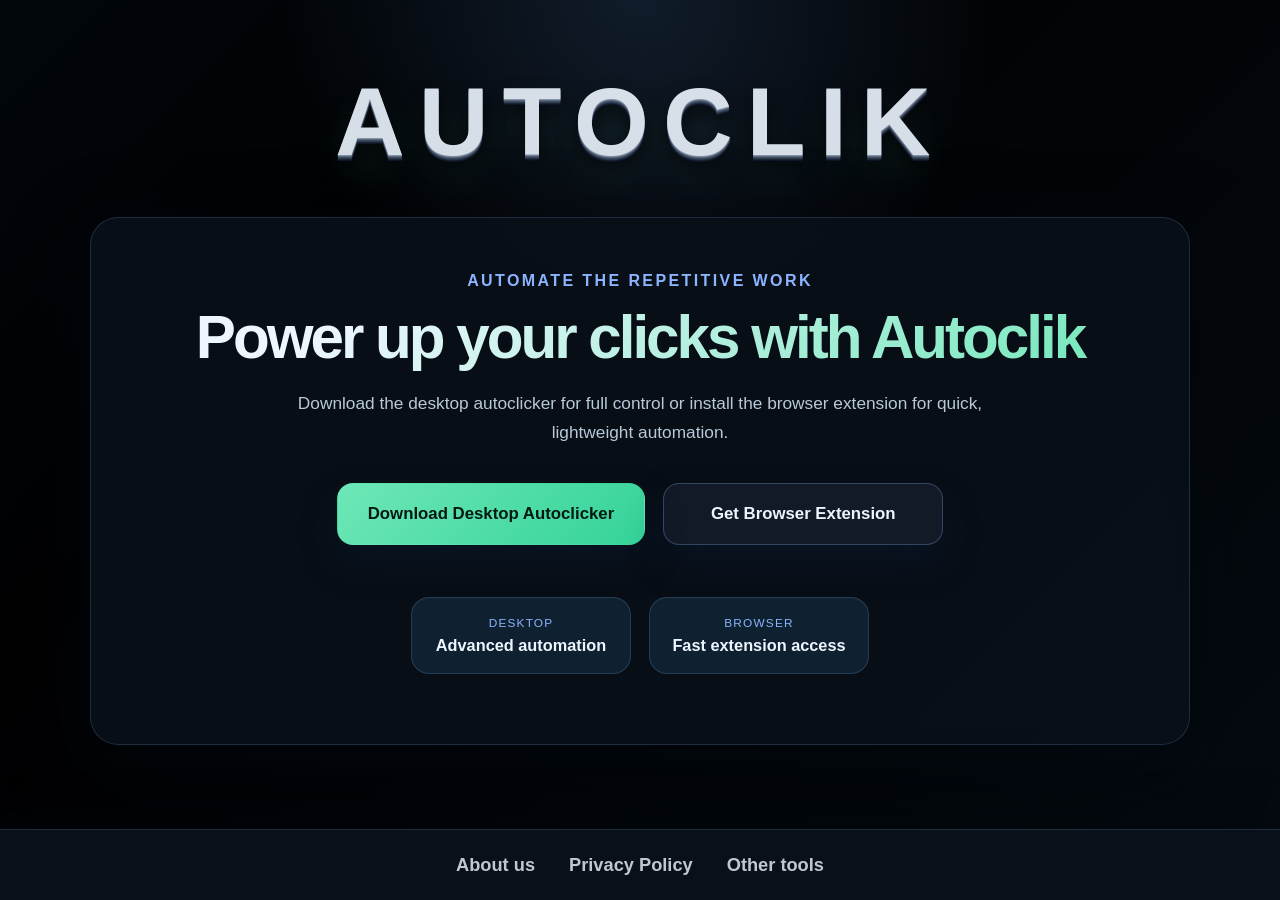
<file: index.html>
<!DOCTYPE html>
<html lang="en">
  <head>
        <!-- Google tag (gtag.js) -->
    <script async src="https://www.googletagmanager.com/gtag/js?id=G-MLZ7S44E8L"></script>
    <script>
      window.dataLayer = window.dataLayer || [];
      function gtag(){dataLayer.push(arguments);}
      gtag('js', new Date());

      gtag('config', 'G-MLZ7S44E8L');
    </script>
    <meta charset="UTF-8" />
    <meta name="viewport" content="width=device-width, initial-scale=1.0" />
    
    <!-- Primary SEO Meta Tags -->
    <title>Autoclik | Desktop AutoClicker & Browser Extension</title>
    <meta name="description" content="Download the Autoclik desktop autoclicker for Windows or install the lightweight browser extension. Fast, secure, zero-dependency automation." />
    <meta name="keywords" content="autoclicker, auto clicker, browser extension, desktop automation, fast clicker, windows autoclicker, automatic mouse clicker" />
    <meta name="author" content="Răducu-Alin Stratu" />
    
    <!-- Open Graph / Social Sharing -->
    <meta property="og:type" content="website" />
    <meta property="og:url" content="https://autoclik.net/" />
    <meta property="og:title" content="Autoclik | Desktop & Browser Automation" />
    <meta property="og:description" content="Download the Autoclik desktop autoclicker for Windows or install the lightweight browser extension." />
    <!-- You can upload a 1200x630 promo image later and link it here -->
    <meta property="og:image" content="https://autoclik.net/og-image.png" />

    <!-- Favicon -->
    <link rel="icon" href="/icon.ico" type="image/x-icon" />
    <link rel="shortcut icon" href="/icon.ico" type="image/x-icon" />

    <link rel="stylesheet" href="styles.css" />
  </head>
  
  <body>
    <!-- Centered, large logo -->
    <header class="site-header animated-section">
      <div class="logo-large" aria-label="Logo placeholder">AUTOCLIK</div>
    </header>

    <!-- Content shell with delayed animation -->
    <div class="page-shell animated-section shell-delay">
      <main class="hero">
        <div class="hero-content delayed-content">
          <p class="eyebrow">AUTOMATE THE REPETITIVE WORK</p>
          <h1>Power up your clicks with Autoclik</h1>
          <p class="subtitle">
            Download the desktop autoclicker for full control or install the browser
            extension for quick, lightweight automation.
          </p>

          <div class="cta-group" aria-label="Autoclik download options">
            <a
              class="cta-button cta-primary"
              href="./downloads/autoclik-desktop.zip"
              download="autoclik-desktop.zip"
            >
              Download Desktop Autoclicker
            </a>
              <a
                class="cta-button cta-secondary"
                href="https://chromewebstore.google.com/detail/autoclik-web/aenahkjaijpijppphohdfklacibhgfpm"
                target="_blank"
                rel="noopener noreferrer"
              >
                Get Browser Extension
              </a>

          </div>

          <div class="feature-panel" aria-label="Autoclik features">
            <div class="feature-item">
              <span class="feature-label">Desktop</span>
              <strong>Advanced automation</strong>
            </div>
            <div class="feature-item">
              <span class="feature-label">Browser</span>
              <strong>Fast extension access</strong>
            </div>
          </div>
        </div>
      </main>
    </div>

    <!-- Navigation moved to the bottom -->
    <footer class="bottom-nav animated-section nav-delay">
      <a href="about.html">About us</a>
      <a href="privacy.html">Privacy Policy</a>
      <a href="https://www.image-cut.com" target="_blank" rel="noopener noreferrer">Other tools</a>
    </footer>
  </body>
</html>
</file>
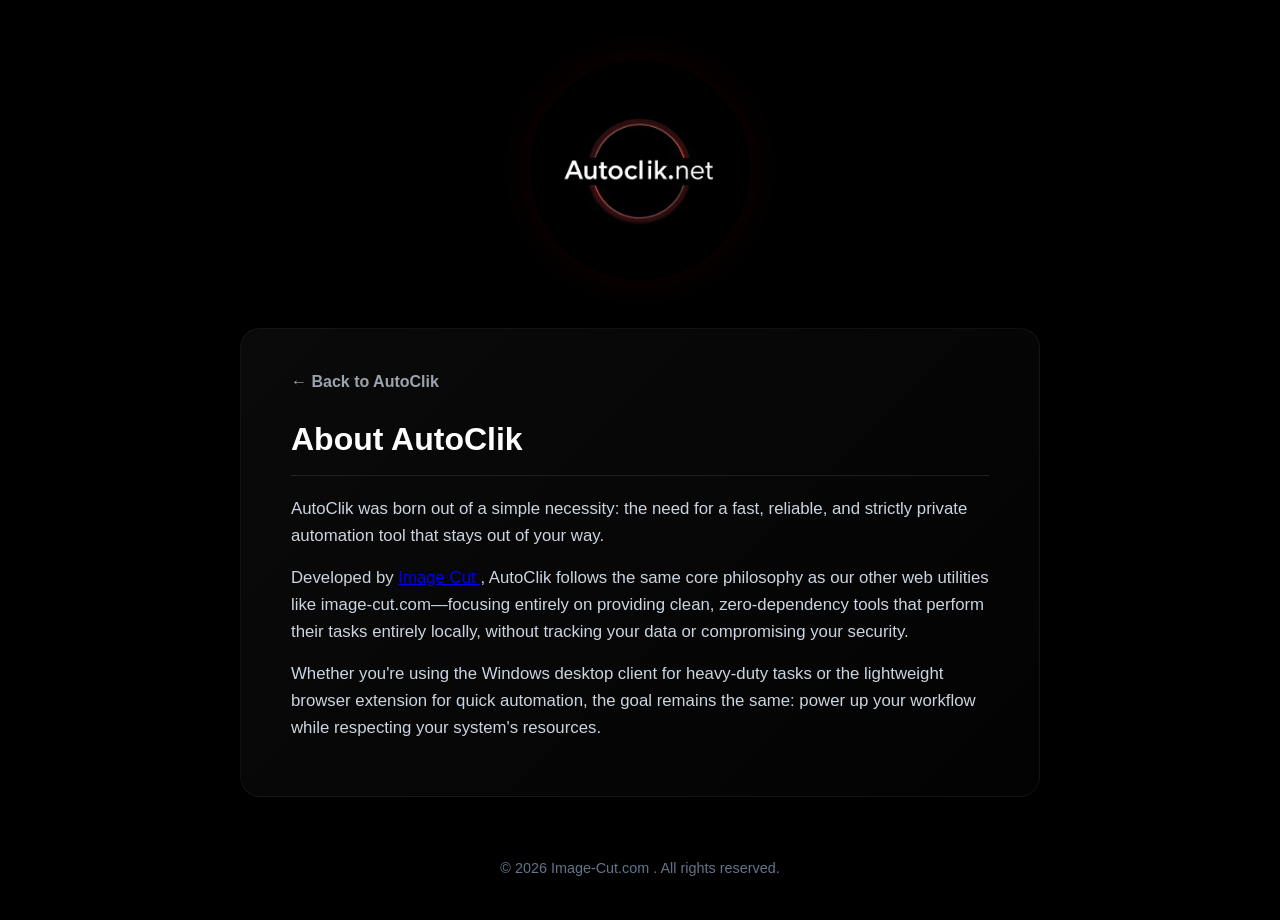
<file: about.html>
<!DOCTYPE html>
<html lang="en">
<head>
      <!-- Google tag (gtag.js) -->
    <script async src="https://www.googletagmanager.com/gtag/js?id=G-MLZ7S44E8L"></script>
    <script>
      window.dataLayer = window.dataLayer || [];
      function gtag(){dataLayer.push(arguments);}
      gtag('js', new Date());

      gtag('config', 'G-MLZ7S44E8L');
    </script>
  <meta charset="UTF-8">
  <meta name="viewport" content="width=device-width, initial-scale=1.0">
  
  <!-- Primary SEO Meta Tags -->
  <title>About Us | Autoclik</title>
  <meta name="description" content="Learn more about Autoclik and the development behind our lightweight, privacy-focused automation tools." />
  <meta name="author" content="Răducu-Alin Stratu" />
  
  <!-- Open Graph / Social Sharing -->
  <meta property="og:type" content="website" />
  <meta property="og:url" content="https://autoclik.net/about" />
  <meta property="og:title" content="About Us | Autoclik" />
  <meta property="og:description" content="Learn more about Autoclik and our lightweight automation tools." />
  <meta property="og:image" content="https://autoclik.net/og-image.png" />

  <!-- Favicon -->
  <link rel="icon" href="/icon.ico" type="image/x-icon" />
  <link rel="shortcut icon" href="/icon.ico" type="image/x-icon" />

  <style>
    * { box-sizing: border-box; margin: 0; padding: 0; }
    
    body {
      font-family: 'Segoe UI', Tahoma, Geneva, Verdana, sans-serif;
      background-color: #000000; /* Fully black background */
      color: #e2e8f0;
      min-height: 100vh;
      display: flex;
      flex-direction: column;
      align-items: center;
      padding: 40px 20px;
      line-height: 1.6;
    }

    header {
      text-align: center;
      margin-bottom: 40px;
      margin-top: 20px;
    }

    /* Styles for the new image logo */
    .logo-image {
      max-width: 220px;
      height: auto;
      border-radius: 50%; /* Smooths the edges of the square image file */
      box-shadow: 0 0 40px rgba(139, 0, 0, 0.15); /* Adds a very faint red glow to match the logo ring */
    }

    /* Frosted Glass Document Container */
    .glass-container {
      background: linear-gradient(135deg, rgba(255, 255, 255, 0.04), rgba(255, 255, 255, 0.01));
      backdrop-filter: blur(16px);
      -webkit-backdrop-filter: blur(16px);
      border: 1px solid rgba(255, 255, 255, 0.05);
      border-radius: 20px;
      padding: 40px 50px;
      width: 100%;
      max-width: 800px;
      box-shadow: 0 15px 35px -10px rgba(0, 0, 0, 0.9);
      margin-bottom: 60px;
    }

    .glass-container h1 {
      font-size: 2rem;
      color: #ffffff;
      margin-bottom: 20px;
      border-bottom: 1px solid rgba(255,255,255,0.1);
      padding-bottom: 10px;
    }

    .glass-container p {
      color: #cbd5e1;
      font-size: 1.05rem;
      margin-bottom: 15px;
    }

    .back-link {
      display: inline-block;
      margin-bottom: 20px;
      color: #9ca3af;
      text-decoration: none;
      font-weight: 600;
      transition: color 0.2s;
    }

    .back-link:hover {
      color: #ffffff;
    }

    footer {
      margin-top: auto;
      text-align: center;
      color: #64748b;
      font-size: 0.9rem;
    }

    /* Mobile responsiveness */
    @media (max-width: 600px) {
      .glass-container { padding: 30px 20px; }
      h1 { font-size: 1.75rem; }
    }
  </style>
</head>
<body>

  <header>
    <!-- Replacing the text placeholder with your image asset -->
    <img src="Icons/Logo Autoclik.jpg" alt="Autoclik Logo" class="logo-image">
  </header>

  <main class="glass-container">
    <a href="index.html" class="back-link">&larr; Back to AutoClik</a>

    <h1>About AutoClik</h1>
    <p>AutoClik was born out of a simple necessity: the need for a fast, reliable, and strictly private automation tool that stays out of your way.</p>
    
    <p>Developed by <a href = "www.image-cut.com" target = "_blank"> Image Cut </a>, AutoClik follows the same core philosophy as our other web utilities like image-cut.com—focusing entirely on providing clean, zero-dependency tools that perform their tasks entirely locally, without tracking your data or compromising your security.</p>

    <p>Whether you're using the Windows desktop client for heavy-duty tasks or the lightweight browser extension for quick automation, the goal remains the same: power up your workflow while respecting your system's resources.</p>
  </main>

  <footer>
    <p>&copy; 2026 Image-Cut.com . All rights reserved.</p>
  </footer>

</body>
</html>
</file>
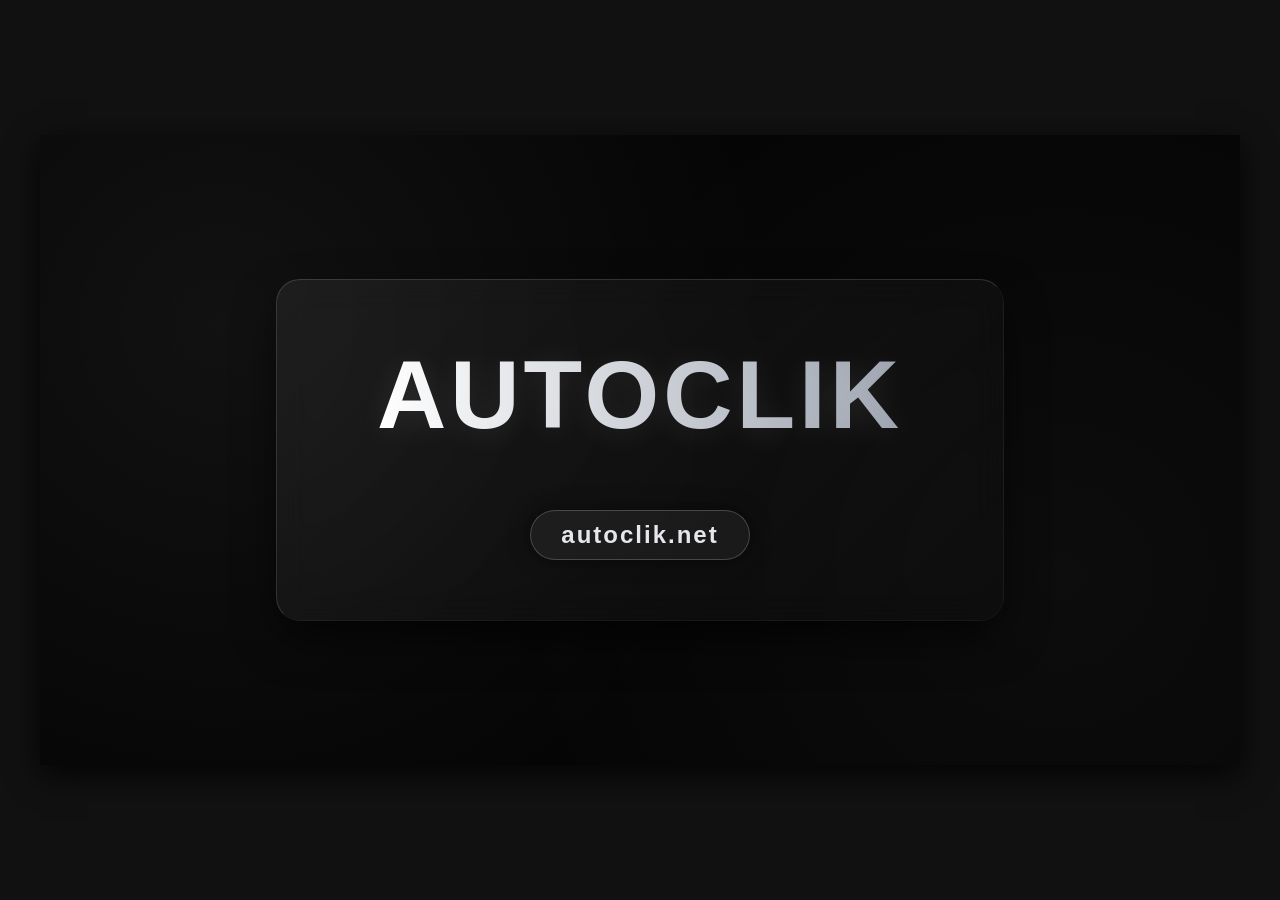
<file: og-generator.html>
<!DOCTYPE html>
<html lang="en">
<head>
    <!-- Google tag (gtag.js) -->
  <script async src="https://www.googletagmanager.com/gtag/js?id=G-MLZ7S44E8L"></script>
  <script>
    window.dataLayer = window.dataLayer || [];
    function gtag(){dataLayer.push(arguments);}
    gtag('js', new Date());

    gtag('config', 'G-MLZ7S44E8L');
  </script>
    <meta charset="UTF-8">
  <title>Autoclik</title>
  <style>
    * { box-sizing: border-box; margin: 0; padding: 0; }
    
    body {
      background-color: #111;
      display: flex;
      align-items: center;
      justify-content: center;
      min-height: 100vh;
      font-family: 'Segoe UI', Tahoma, Geneva, Verdana, sans-serif;
    }

    .og-image {
      width: 1200px;
      height: 630px;
      position: relative;
      background-color: #050505; /* Deep dark background */
      background-image: 
        /* Subtle neutral gray/silver glows for depth without color */
        radial-gradient(circle at 15% 30%, rgba(255, 255, 255, 0.05), transparent 50%),
        radial-gradient(circle at 85% 70%, rgba(255, 255, 255, 0.03), transparent 50%);
      display: flex;
      flex-direction: column;
      align-items: center;
      justify-content: center;
      overflow: hidden;
      box-shadow: 0 10px 30px rgba(0,0,0,0.8);
    }

    .glass-card {
      background: linear-gradient(135deg, rgba(255, 255, 255, 0.06), rgba(255, 255, 255, 0.01));
      backdrop-filter: blur(16px);
      -webkit-backdrop-filter: blur(16px);
      
      /* Clean, stark white/gray glass edges */
      border-top: 1px solid rgba(255, 255, 255, 0.15);
      border-left: 1px solid rgba(255, 255, 255, 0.15);
      border-right: 1px solid rgba(255, 255, 255, 0.03);
      border-bottom: 1px solid rgba(255, 255, 255, 0.03);
      
      border-radius: 24px;
      padding: 60px 100px;
      text-align: center;
      box-shadow: 0 20px 50px -10px rgba(0, 0, 0, 0.8);
    }

    h1 {
      font-size: 6rem;
      font-weight: 800;
      letter-spacing: 4px;
      text-transform: uppercase;
      /* Silver gradient text */
      background: linear-gradient(to right, #ffffff, #9ca3af);
      -webkit-background-clip: text;
      background-clip: text;
      -webkit-text-fill-color: transparent;
      margin-bottom: 20px;
      text-shadow: 0 4px 30px rgba(255,255,255,0.1);
    }

    p {
      color: #9ca3af;
      font-size: 2.2rem;
      font-weight: 500;
      letter-spacing: 1px;
    }

    .url {
      margin-top: 40px;
      display: inline-block;
      padding: 10px 30px;
      background: rgba(255, 255, 255, 0.05);
      border: 1px solid rgba(255, 255, 255, 0.2);
      color: #e5e7eb;
      border-radius: 50px;
      font-size: 1.5rem;
      font-weight: 700;
      letter-spacing: 2px;
      box-shadow: 0 0 20px rgba(0, 0, 0, 0.5);
    }
  </style>
</head>
<body>

  <div class="og-image">
    <div class="glass-card">
      <h1>AutoClik</h1>
     
      <div class="url">autoclik.net</div>
    </div>
  </div>

</body>
</html>
</file>
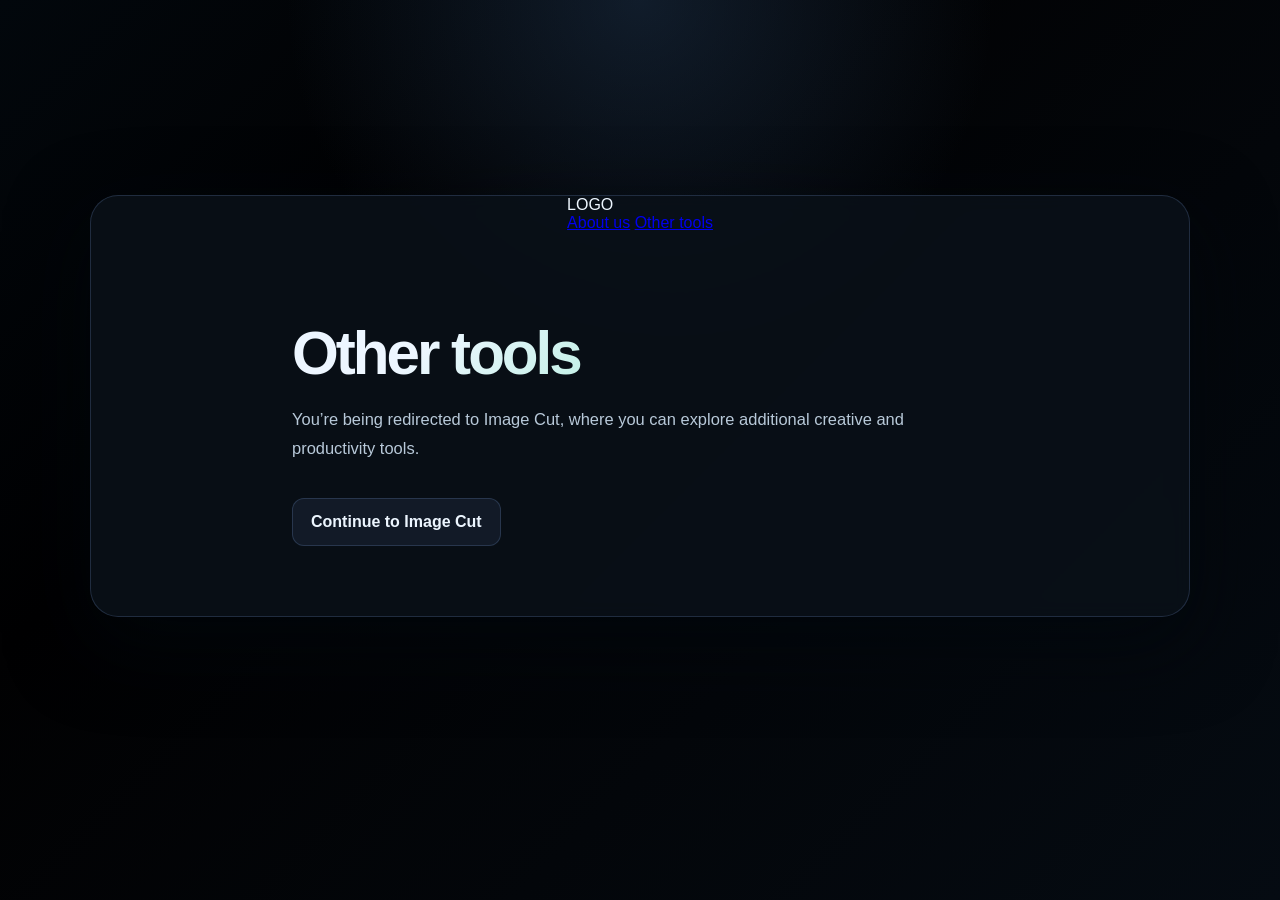
<file: other-tools.html>
<!DOCTYPE html>
<html lang="en">
  <head>
      <!-- Google tag (gtag.js) -->
  <script async src="https://www.googletagmanager.com/gtag/js?id=G-MLZ7S44E8L"></script>
  <script>
    window.dataLayer = window.dataLayer || [];
    function gtag(){dataLayer.push(arguments);}
    gtag('js', new Date());

    gtag('config', 'G-MLZ7S44E8L');
  </script>
    <meta charset="UTF-8" />
    <meta name="viewport" content="width=device-width, initial-scale=1.0" />
    <title>Other tools | Autoclik</title>
    <link rel="stylesheet" href="styles.css" />
    <meta http-equiv="refresh" content="2;url=https://www.image-cut.com" />
  </head>
  <body>
    <div class="page-shell">
      <header class="site-header">
        <div class="top-banner">
          <div class="logo-slot" aria-label="Logo placeholder">LOGO</div>

          <nav class="main-nav" aria-label="Main navigation">
            <a href="about.html">About us</a>
            <a href="other-tools.html">Other tools</a>
          </nav>
        </div>
      </header>

      <main class="page-content">
        <h1>Other tools</h1>
        <p>
          You’re being redirected to Image Cut, where you can explore additional
          creative and productivity tools.
        </p>
        <a class="link-card" href="https://www.image-cut.com" target="_blank" rel="noreferrer">
          Continue to Image Cut
        </a>
      </main>
    </div>
  </body>
</html>
</file>
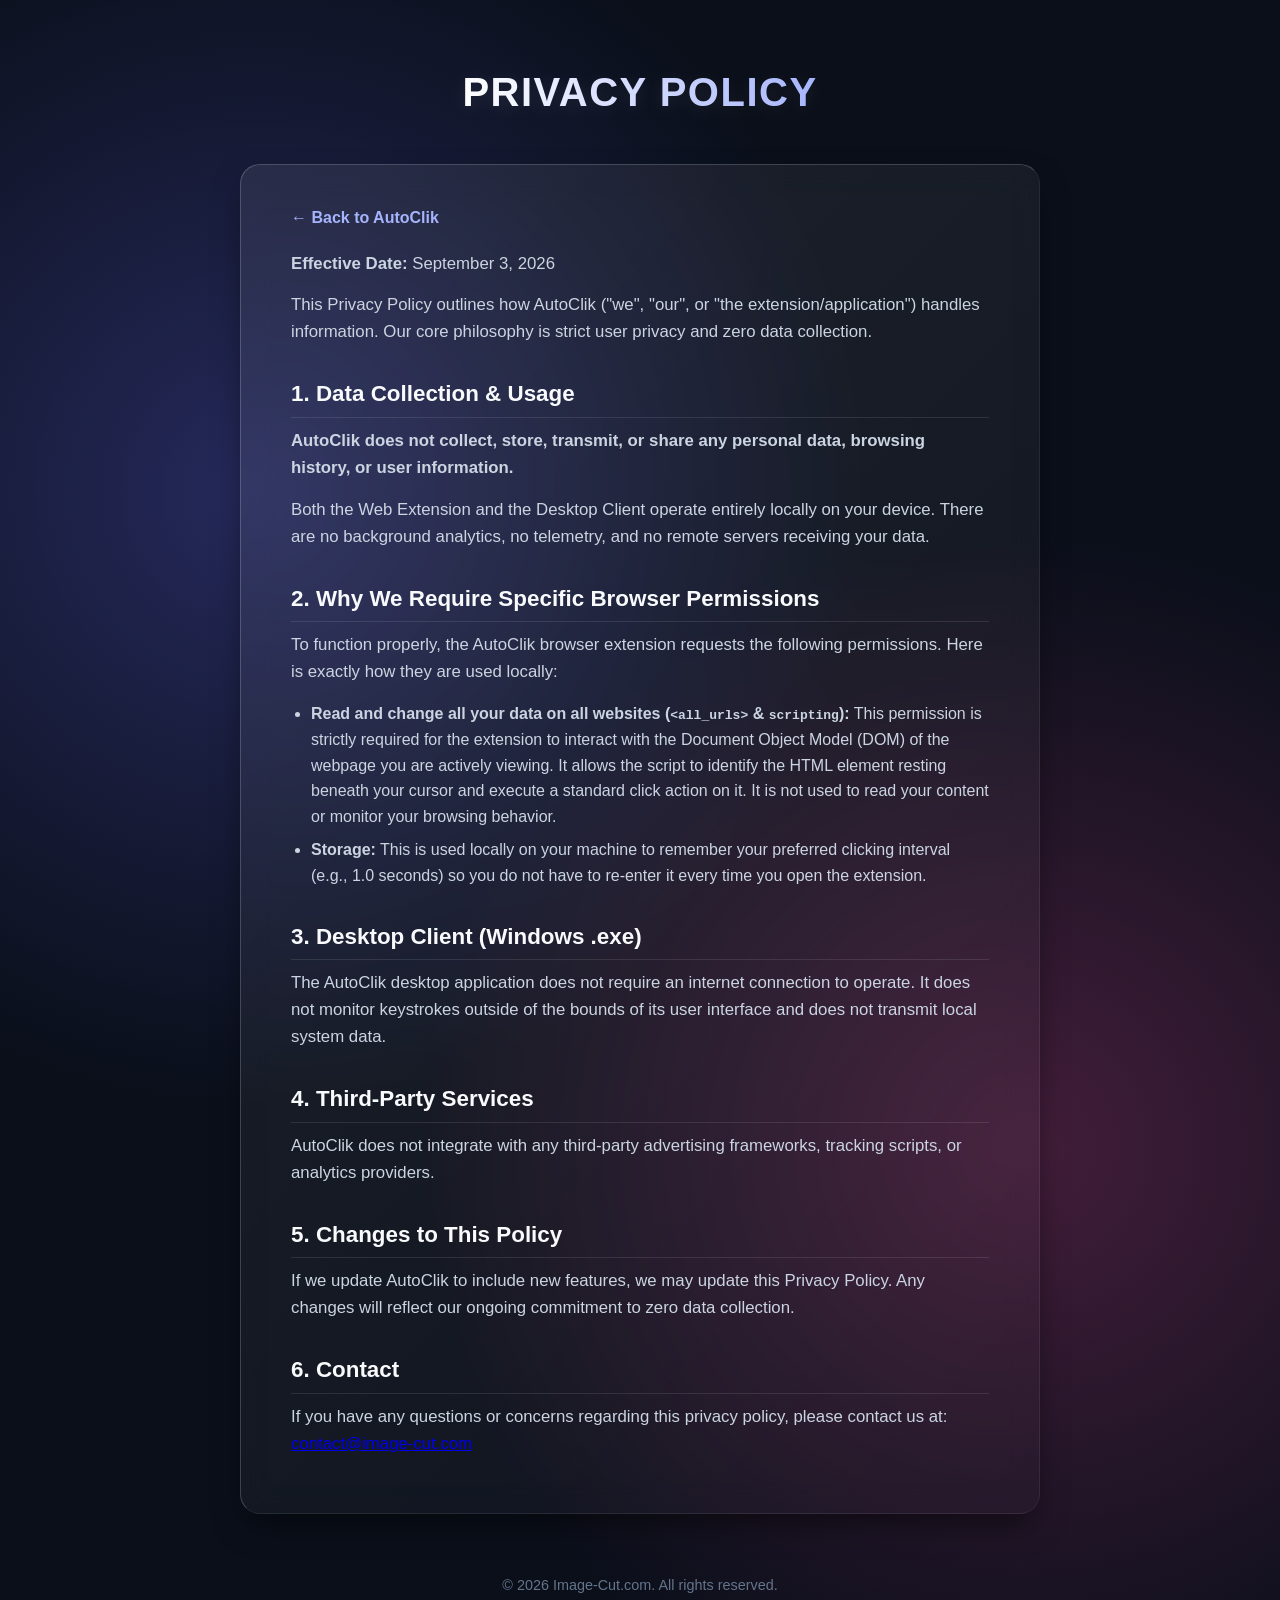
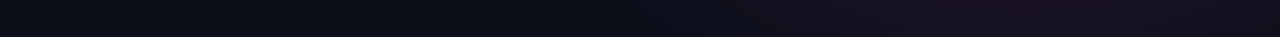
<file: privacy.html>
<!DOCTYPE html>
<html lang="en">
<head>
      <!-- Google tag (gtag.js) -->
  <script async src="https://www.googletagmanager.com/gtag/js?id=G-MLZ7S44E8L"></script>
  <script>
    window.dataLayer = window.dataLayer || [];
    function gtag(){dataLayer.push(arguments);}
    gtag('js', new Date());

    gtag('config', 'G-MLZ7S44E8L');
  </script>

  <meta charset="UTF-8">
  <meta name="viewport" content="width=device-width, initial-scale=1.0">
  
  <!-- Primary SEO Meta Tags -->
  <title>Privacy Policy | Autoclik</title>
  <meta name="description" content="Privacy Policy for Autoclik. We believe in strict user privacy, zero data collection, and 100% local operation." />
  <meta name="author" content="Răducu-Alin Stratu" />
  
  <!-- Open Graph / Social Sharing -->
  <meta property="og:type" content="website" />
  <meta property="og:url" content="https://autoclik.net/privacy" />
  <meta property="og:title" content="Privacy Policy | Autoclik" />
  <meta property="og:description" content="Privacy Policy for Autoclik. We believe in strict user privacy and zero data collection." />

  <!-- Favicon -->
  <link rel="icon" href="/icon.ico" type="image/x-icon" />
  <link rel="shortcut icon" href="/icon.ico" type="image/x-icon" />
  
  <style>
    /* Base Setup & Orbs */
    * { box-sizing: border-box; margin: 0; padding: 0; }
    
    body {
      font-family: 'Segoe UI', Tahoma, Geneva, Verdana, sans-serif;
      background-color: #0a0f1a;
      background-image: 
        radial-gradient(circle at 20% 30%, rgba(99, 102, 241, 0.3), transparent 40%),
        radial-gradient(circle at 80% 70%, rgba(236, 72, 153, 0.25), transparent 40%);
      color: #e2e8f0;
      min-height: 100vh;
      display: flex;
      flex-direction: column;
      align-items: center;
      padding: 40px 20px;
      line-height: 1.6;
    }

    header {
      text-align: center;
      margin-bottom: 40px;
      margin-top: 20px;
    }

    h1 {
      font-size: 2.5rem;
      font-weight: 800;
      letter-spacing: 1.5px;
      text-transform: uppercase;
      background: linear-gradient(to right, #ffffff, #a5b4fc);
      -webkit-background-clip: text;
      background-clip: text;
      -webkit-text-fill-color: transparent;
      text-shadow: 0 4px 20px rgba(255,255,255,0.1);
    }

    /* Frosted Glass Document Container */
    .glass-container {
      background: linear-gradient(135deg, rgba(255, 255, 255, 0.08), rgba(255, 255, 255, 0.02));
      backdrop-filter: blur(16px);
      -webkit-backdrop-filter: blur(16px);
      border-top: 1px solid rgba(255, 255, 255, 0.2);
      border-left: 1px solid rgba(255, 255, 255, 0.2);
      border-right: 1px solid rgba(255, 255, 255, 0.05);
      border-bottom: 1px solid rgba(255, 255, 255, 0.05);
      border-radius: 20px;
      padding: 40px 50px;
      width: 100%;
      max-width: 800px;
      box-shadow: 0 15px 35px -10px rgba(0, 0, 0, 0.6);
      margin-bottom: 60px;
    }

    .glass-container h2 {
      font-size: 1.4rem;
      color: #f8fafc;
      margin-top: 30px;
      margin-bottom: 10px;
      border-bottom: 1px solid rgba(255,255,255,0.1);
      padding-bottom: 5px;
    }

    .glass-container p {
      color: #cbd5e1;
      font-size: 1.05rem;
      margin-bottom: 15px;
    }

    .glass-container ul {
      color: #cbd5e1;
      margin-left: 20px;
      margin-bottom: 20px;
    }

    .glass-container li {
      margin-bottom: 8px;
    }

    .back-link {
      display: inline-block;
      margin-bottom: 20px;
      color: #a5b4fc;
      text-decoration: none;
      font-weight: 600;
      transition: color 0.2s;
    }

    .back-link:hover {
      color: #ffffff;
    }

    footer {
      margin-top: auto;
      text-align: center;
      color: #64748b;
      font-size: 0.9rem;
    }

    /* Mobile responsiveness */
    @media (max-width: 600px) {
      .glass-container {
        padding: 30px 20px;
      }
      h1 { font-size: 2rem; }
    }
  </style>
</head>
<body>

  <header>
    <h1>Privacy Policy</h1>
  </header>

  <main class="glass-container">
    <a href="index.html" class="back-link">&larr; Back to AutoClik</a>

    <p><strong>Effective Date:</strong> September 3, 2026</p>

    <p>This Privacy Policy outlines how AutoClik ("we", "our", or "the extension/application") handles information. Our core philosophy is strict user privacy and zero data collection.</p>

    <h2>1. Data Collection & Usage</h2>
    <p><strong>AutoClik does not collect, store, transmit, or share any personal data, browsing history, or user information.</strong></p>
    <p>Both the Web Extension and the Desktop Client operate entirely locally on your device. There are no background analytics, no telemetry, and no remote servers receiving your data.</p>

    <h2>2. Why We Require Specific Browser Permissions</h2>
    <p>To function properly, the AutoClik browser extension requests the following permissions. Here is exactly how they are used locally:</p>
    <ul>
      <li><strong>Read and change all your data on all websites (<code>&lt;all_urls&gt;</code> &amp; <code>scripting</code>):</strong> This permission is strictly required for the extension to interact with the Document Object Model (DOM) of the webpage you are actively viewing. It allows the script to identify the HTML element resting beneath your cursor and execute a standard click action on it. It is not used to read your content or monitor your browsing behavior.</li>
      <li><strong>Storage:</strong> This is used locally on your machine to remember your preferred clicking interval (e.g., 1.0 seconds) so you do not have to re-enter it every time you open the extension.</li>
    </ul>

    <h2>3. Desktop Client (Windows .exe)</h2>
    <p>The AutoClik desktop application does not require an internet connection to operate. It does not monitor keystrokes outside of the bounds of its user interface and does not transmit local system data.</p>

    <h2>4. Third-Party Services</h2>
    <p>AutoClik does not integrate with any third-party advertising frameworks, tracking scripts, or analytics providers.</p>

    <h2>5. Changes to This Policy</h2>
    <p>If we update AutoClik to include new features, we may update this Privacy Policy. Any changes will reflect our ongoing commitment to zero data collection.</p>
    
    <h2>6. Contact</h2>
    <p>If you have any questions or concerns regarding this privacy policy, please contact us at: <a href="mailto:contact@image-cut.com">contact@image-cut.com</a></p>
  </main>

  <footer>
    <p>&copy; 2026 Image-Cut.com. All rights reserved.</p>
  </footer>

</body>
</html>
</file>
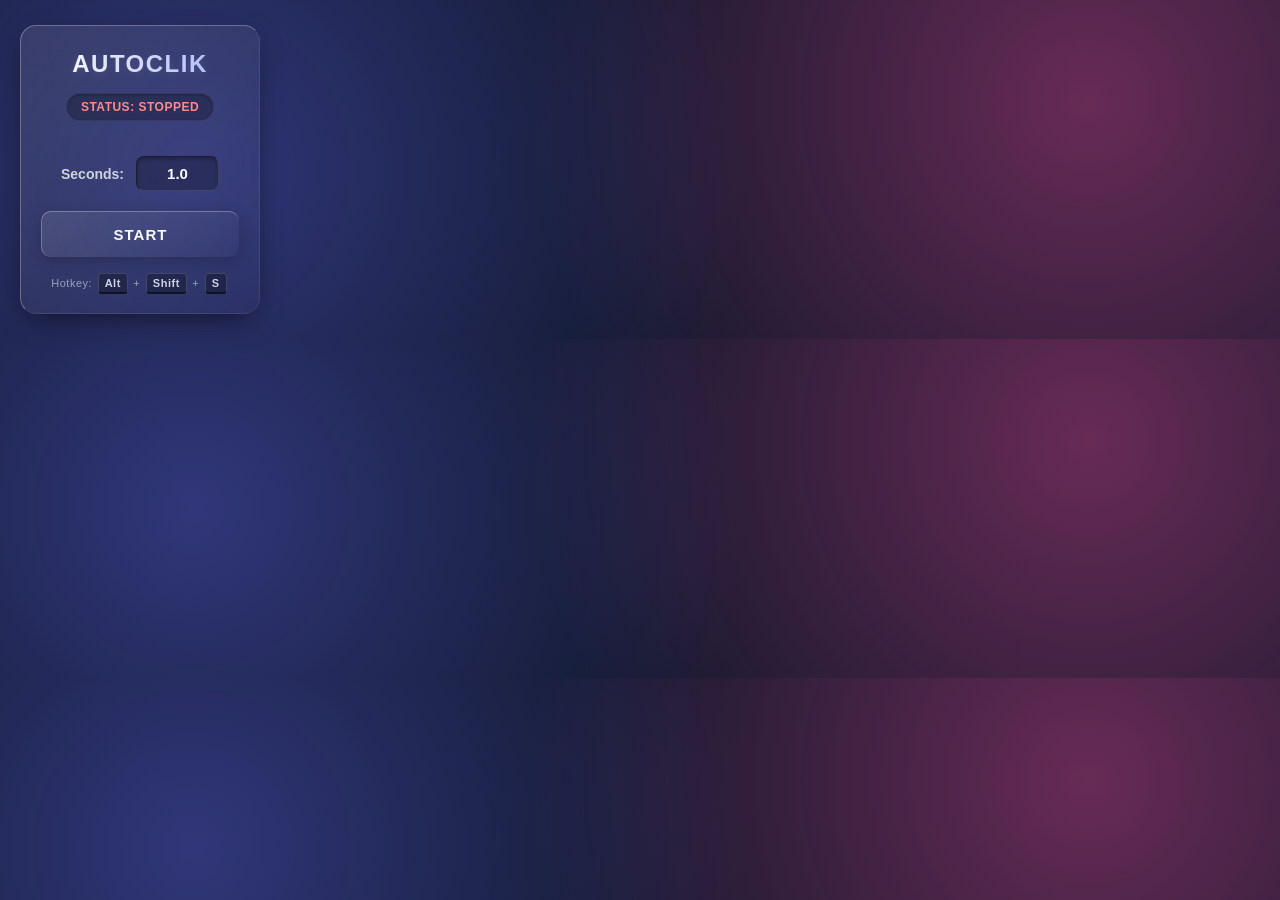
<file: Autoclik Extension/popup.html>
<!DOCTYPE html>
<html>
<head>
    <!-- Google tag (gtag.js) -->
  <script async src="https://www.googletagmanager.com/gtag/js?id=G-MLZ7S44E8L"></script>
  <script>
    window.dataLayer = window.dataLayer || [];
    function gtag(){dataLayer.push(arguments);}
    gtag('js', new Date());

    gtag('config', 'G-MLZ7S44E8L');
  </script>
  <style>
    /* Base setup with glowing abstract orbs */
    body { 
      width: 240px; 
      margin: 0;
      padding: 25px 20px; 
      font-family: 'Segoe UI', Tahoma, Geneva, Verdana, sans-serif; 
      text-align: center; 
      background-color: #0f172a;
      
      /* Glowing orbs to give the glass something to blur */
      background-image: 
        radial-gradient(circle at 15% 50%, rgba(99, 102, 241, 0.4), transparent 50%),
        radial-gradient(circle at 85% 30%, rgba(236, 72, 153, 0.4), transparent 50%);
      color: #e2e8f0;
    }
    
    /* True Frosted Glass */
    .glass-panel {
      background: linear-gradient(135deg, rgba(255, 255, 255, 0.1), rgba(255, 255, 255, 0.02));
      backdrop-filter: blur(16px);
      -webkit-backdrop-filter: blur(16px);
      
      /* Specular highlights on top and left edges */
      border-top: 1px solid rgba(255, 255, 255, 0.3);
      border-left: 1px solid rgba(255, 255, 255, 0.3);
      border-right: 1px solid rgba(255, 255, 255, 0.05);
      border-bottom: 1px solid rgba(255, 255, 255, 0.05);
      
      border-radius: 16px;
      padding: 24px 20px;
      box-shadow: 0 10px 30px -10px rgba(0, 0, 0, 0.7);
    }

    h2 { 
      margin: 0 0 15px 0; 
      font-size: 24px; 
      font-weight: 800;
      letter-spacing: 1.5px;
      text-transform: uppercase;
      
      /* Metallic/Gradient text effect */
      background: linear-gradient(to right, #ffffff, #a5b4fc);
      -webkit-background-clip: text;
      background-clip: text;
      -webkit-text-fill-color: transparent;
      text-shadow: 0 2px 10px rgba(255,255,255,0.1);
    }

    #status { 
      font-size: 12px;
      font-weight: 700; 
      letter-spacing: 0.5px;
      text-transform: uppercase;
      color: #ff8a8a; 
      margin-bottom: 20px; 
      background: rgba(0,0,0,0.25);
      padding: 6px 14px;
      border-radius: 20px;
      display: inline-block;
      border: 1px solid rgba(255,255,255,0.05);
      box-shadow: inset 0 1px 3px rgba(0,0,0,0.3);
    }

    .input-group { 
      margin: 15px 0 20px 0; 
      display: flex; 
      justify-content: center; 
      align-items: center;
      gap: 12px; 
      font-size: 14px;
      font-weight: 600;
      color: #cbd5e1;
    }

    input { 
      width: 65px; 
      text-align: center; 
      background: rgba(0, 0, 0, 0.25);
      
      /* Inset styling */
      border: 1px solid rgba(255, 255, 255, 0.1);
      border-top: 1px solid rgba(0, 0, 0, 0.4);
      border-left: 1px solid rgba(0, 0, 0, 0.4);
      
      color: #f8fafc;
      border-radius: 8px;
      padding: 8px;
      font-size: 15px;
      font-weight: 700;
      transition: all 0.2s;
      box-shadow: inset 0 2px 4px rgba(0,0,0,0.3);
    }

    input:focus {
      outline: none;
      background: rgba(0, 0, 0, 0.4);
      border-color: rgba(99, 102, 241, 0.5);
      box-shadow: inset 0 2px 4px rgba(0,0,0,0.4), 0 0 10px rgba(99, 102, 241, 0.2);
    }

    input::-webkit-outer-spin-button,
    input::-webkit-inner-spin-button {
      -webkit-appearance: none;
      margin: 0;
    }

    button { 
      width: 100%; 
      padding: 14px; 
      font-size: 15px;
      font-weight: 800; 
      letter-spacing: 1px;
      cursor: pointer; 
      background: linear-gradient(135deg, rgba(255,255,255,0.1), rgba(255,255,255,0.02));
      border: none;
      border-top: 1px solid rgba(255, 255, 255, 0.3);
      border-left: 1px solid rgba(255, 255, 255, 0.3);
      color: #f8fafc;
      border-radius: 10px;
      transition: all 0.2s cubic-bezier(0.4, 0, 0.2, 1);
      box-shadow: 0 4px 15px rgba(0,0,0,0.2);
    }

    button:hover {
      background: linear-gradient(135deg, rgba(255,255,255,0.15), rgba(255,255,255,0.05));
      transform: translateY(-2px);
      box-shadow: 0 6px 20px rgba(0,0,0,0.3), 0 0 15px rgba(255,255,255,0.05);
    }

    button:active {
      transform: translateY(1px);
      box-shadow: 0 2px 10px rgba(0,0,0,0.2);
    }

    /* Shortcut Hint Styling */
    .shortcut-hint {
      margin-top: 20px;
      font-size: 11px;
      color: #94a3b8;
      letter-spacing: 0.5px;
    }

    kbd {
      background: rgba(0, 0, 0, 0.3);
      border: 1px solid rgba(255, 255, 255, 0.15);
      border-bottom: 2px solid rgba(0, 0, 0, 0.5);
      border-radius: 4px;
      padding: 3px 6px;
      font-family: 'Segoe UI', Tahoma, Geneva, Verdana, sans-serif;
      font-weight: 600;
      color: #cbd5e1;
      margin: 0 2px;
    }
  </style>
</head>
<body>
  
  <div class="glass-panel">
    <h2>AutoClik</h2>
    <div id="status">Status: Stopped</div>
    
    <div class="input-group">
      <label>Seconds:</label>
      <input type="number" id="interval" value="1.0" min="0.1" step="0.1">
    </div>

    <button id="toggleBtn">START</button>
    
    <div class="shortcut-hint">
      Hotkey: <kbd>Alt</kbd> + <kbd>Shift</kbd> + <kbd>S</kbd>
    </div>
  </div>

  <script src="popup.js"></script>
</body>
</html>
</file>
<file: styles.css>
:root {
  --background: #050b12;
  --background-deep: #02070c;
  --panel: #0c1620;
  --panel-strong: #111f2d;
  --primary: #6ee7b7;
  --primary-strong: #34d399;
  --secondary: #8ab4ff;
  --text: #edf6ff;
  --muted: #b8c9d9;
  --shadow: rgba(2, 7, 12, 0.72);
  --border: rgba(138, 180, 255, 0.18);
}

* {
  box-sizing: border-box;
}

html, body {
  margin: 0;
  min-height: 100%;
  font-family: "Segoe UI", Arial, sans-serif;
  background:
    radial-gradient(circle at top, rgba(42, 73, 109, 0.38), transparent 32%),
    linear-gradient(135deg, var(--background-deep) 0%, #010102 30%, var(--background) 100%);
  color: var(--text);
}

body {
  min-height: 100vh;
  display: flex;
  flex-direction: column;
  align-items: center; /* Forces all direct children to share the exact same center axis */
  justify-content: center;
  gap: 40px;
  padding: 32px 20px 120px;
  margin: 0; /* Removes any default browser body margins that offset centering */
}

/* --- ANIMATIONS --- */
@keyframes riseIn {
  0% {
    opacity: 0;
    transform: translateY(100vh);
  }
  100% {
    opacity: 1;
    transform: translateY(0);
  }
}

@keyframes logoIntro {
  0% {
    opacity: 0;
    transform: scale(1.5) translateY(25vh);
  }
  30% {
    opacity: 1;
    transform: scale(1.5) translateY(25vh); /* Holds in the center briefly */
  }
  100% {
    opacity: 0.9;
    transform: scale(1) translateY(0); /* Shrinks and moves to the top */
  }
}

.animated-section {
  animation: riseIn 1s ease-out forwards;
  opacity: 0; /* Stays hidden before animation starts */
}

.shell-delay {
  animation-delay: 0.2s;
}

.hero-content.delayed-content {
  animation-delay: 0.4s;
}

.bottom-nav.nav-delay {
  animation-delay: 0.6s;
}

.shell-delay {
  animation-delay: 1.2s;
}

.hero-content.delayed-content {
  animation-delay: 1.4s;
}

.bottom-nav.nav-delay {
  animation-delay: 1.6s;
}

/* --- HEADER & LOGO --- */
.site-header {
  display: flex;
  justify-content: center;
  align-items: center;
  width: 100%;
}

.logo-large {
  text-transform: uppercase;
  letter-spacing: 0.15em;
  font-size: 6rem;
  font-weight: 900;
  font-family: 'Plus Jakarta Sans', sans-serif;
  transform-origin: center;
  animation: logoIntro 2s cubic-bezier(0.25, 1, 0.5, 1) forwards;
  
  color: var(--text);
  /* Stacking shadows to create a physical 3D extrusion */
  text-shadow: 
    0 1px 0px #94a3b8,
    0 2px 0px #64748b,
    0 3px 0px #475569,
    0 4px 0px #334155,
    0 5px 0px #1e293b,
    0 6px 0px #0f172a,
    0 10px 20px rgba(0, 0, 0, 0.8),
    0 20px 40px rgba(110, 231, 183, 0.15); /* Subtle mint glow on the "floor" */
}

/* --- MAIN LAYOUT --- */
.page-shell {
  width: min(1100px, 100%);
  background: rgba(10, 17, 25, 0.88);
  border: 1px solid var(--border);
  border-radius: 28px;
  box-shadow: 0 26px 80px var(--shadow);
  overflow: hidden;
  backdrop-filter: blur(10px);
}

.hero {
  padding: 54px 32px 70px;
  text-align: center;
}

.eyebrow {
  margin: 0 0 16px;
  color: var(--secondary);
  text-transform: uppercase;
  letter-spacing: 0.15em;
  font-size: 1rem;
  font-weight: 700;
}

h1 {
  margin: 0;
  font-size: clamp(2.7rem, 4.7vw, 5rem);
  line-height: 1.08;
  letter-spacing: -0.05em;
  /* New Gradient Styles */
  background: linear-gradient(135deg, var(--text) 20%, var(--primary) 100%);
  -webkit-background-clip: text;
  -webkit-text-fill-color: transparent;
  background-clip: text;
}

.subtitle {
  width: min(720px, 100%);
  margin: 18px auto 0;
  font-size: 1.08rem;
  line-height: 1.7;
  color: var(--muted);
}

/* --- BUTTONS & CTAS --- */
.cta-group {
  display: flex;
  justify-content: center;
  flex-wrap: wrap;
  gap: 18px;
  margin-top: 36px;
}

.cta-button {
  display: inline-flex;
  align-items: center;
  justify-content: center;
  min-width: 280px;
  min-height: 62px;
  padding: 0 30px;
  border-radius: 16px;
  border: 1px solid transparent;
  text-decoration: none;
  font-weight: 700;
  font-size: 1.05rem;
  transition: transform 0.18s ease, box-shadow 0.18s ease, border-color 0.18s ease;
  box-shadow: 0 18px 35px rgba(9, 32, 58, 0.35);
}

.cta-button:hover,
.cta-button:focus-visible {
  transform: translateY(-2px);
}

.cta-primary {
  background: linear-gradient(135deg, var(--primary) 0%, var(--primary-strong) 100%);
  color: #021a13;
}

.cta-secondary {
  background: rgba(138, 180, 255, 0.08);
  border-color: rgba(138, 180, 255, 0.28);
  color: var(--text);
}

/* --- FEATURES --- */
.feature-panel {
  display: flex;
  justify-content: center;
  flex-wrap: wrap;
  gap: 18px;
  margin-top: 52px;
}

.feature-item {
  min-width: 220px;
  padding: 18px 22px;
  border: 1px solid var(--border);
  border-radius: 18px;
  background: rgba(18, 39, 56, 0.8);
  box-shadow: inset 0 1px 0 rgba(255,255,255,0.02);
}

.feature-label {
  display: block;
  margin-bottom: 6px;
  color: var(--secondary);
  font-size: 0.74rem;
  letter-spacing: 0.1em;
  text-transform: uppercase;
}

.feature-item strong {
  font-size: 1.02rem;
  color: var(--text);
}

/* BOTTOM NAVIGATION@ */ 
/* --- BOTTOM NAVIGATION (FULL BAR) --- */
.bottom-nav {
  position: fixed;
  bottom: 0;
  left: 0;
  width: 100%; /* Spans the entire width of the screen */
  display: flex;
  justify-content: center;
  align-items: center;
  gap: 34px;
  padding: 24px;
  background: rgba(10, 17, 25, 0.95); /* Slightly less transparent for a solid base */
  border: none; /* Removes the all-around border */
  border-top: 1px solid var(--border); /* Only keeps the top border line */
  border-radius: 0; /* Removes the pill shape */
  backdrop-filter: blur(10px);
  box-shadow: 0 -10px 40px rgba(2, 7, 12, 0.5); /* Shadow adjusted to cast upwards */
  z-index: 1000;
  box-sizing: border-box;
}
.bottom-nav a {
  color: var(--text);
  text-decoration: none;
  font-weight: 600;
  font-size: 1.14rem;
  opacity: 0.8;
  transition: opacity 0.2s ease, transform 0.2s ease;
  white-space: nowrap;
}

.bottom-nav a:hover,
.bottom-nav a:focus-visible {
  opacity: 1;
  transform: translateY(-1px);
}
/* --- INNER PAGE CONTENT (Optional) --- */
.page-content {
  width: min(760px, 100%);
  margin: 0 auto;
  padding: 90px 32px 70px;
  text-align: left;
}

.page-content h1 {
  margin-bottom: 18px;
}

.page-content p,
.page-content li {
  color: var(--muted);
  line-height: 1.8;
  font-size: 1.03rem;
}

.page-content a {
  color: var(--secondary);
}

.page-content .link-card {
  display: inline-block;
  margin-top: 18px;
  padding: 14px 18px;
  border-radius: 12px;
  background: rgba(138, 180, 255, 0.08);
  border: 1px solid var(--border);
  color: var(--text);
  text-decoration: none;
  font-weight: 700;
}

/* --- MEDIA QUERIES --- */
@media (max-width: 640px) {
  .hero {
    padding: 72px 22px 56px;
  }

  .page-content {
    padding: 70px 22px 56px;
  }

  .cta-button {
    width: 100%;
    min-width: 0;
  }
  
  .bottom-nav {
    width: calc(100% - 40px);
    justify-content: center;
    padding: 16px 20px;
  }
}
</file>
